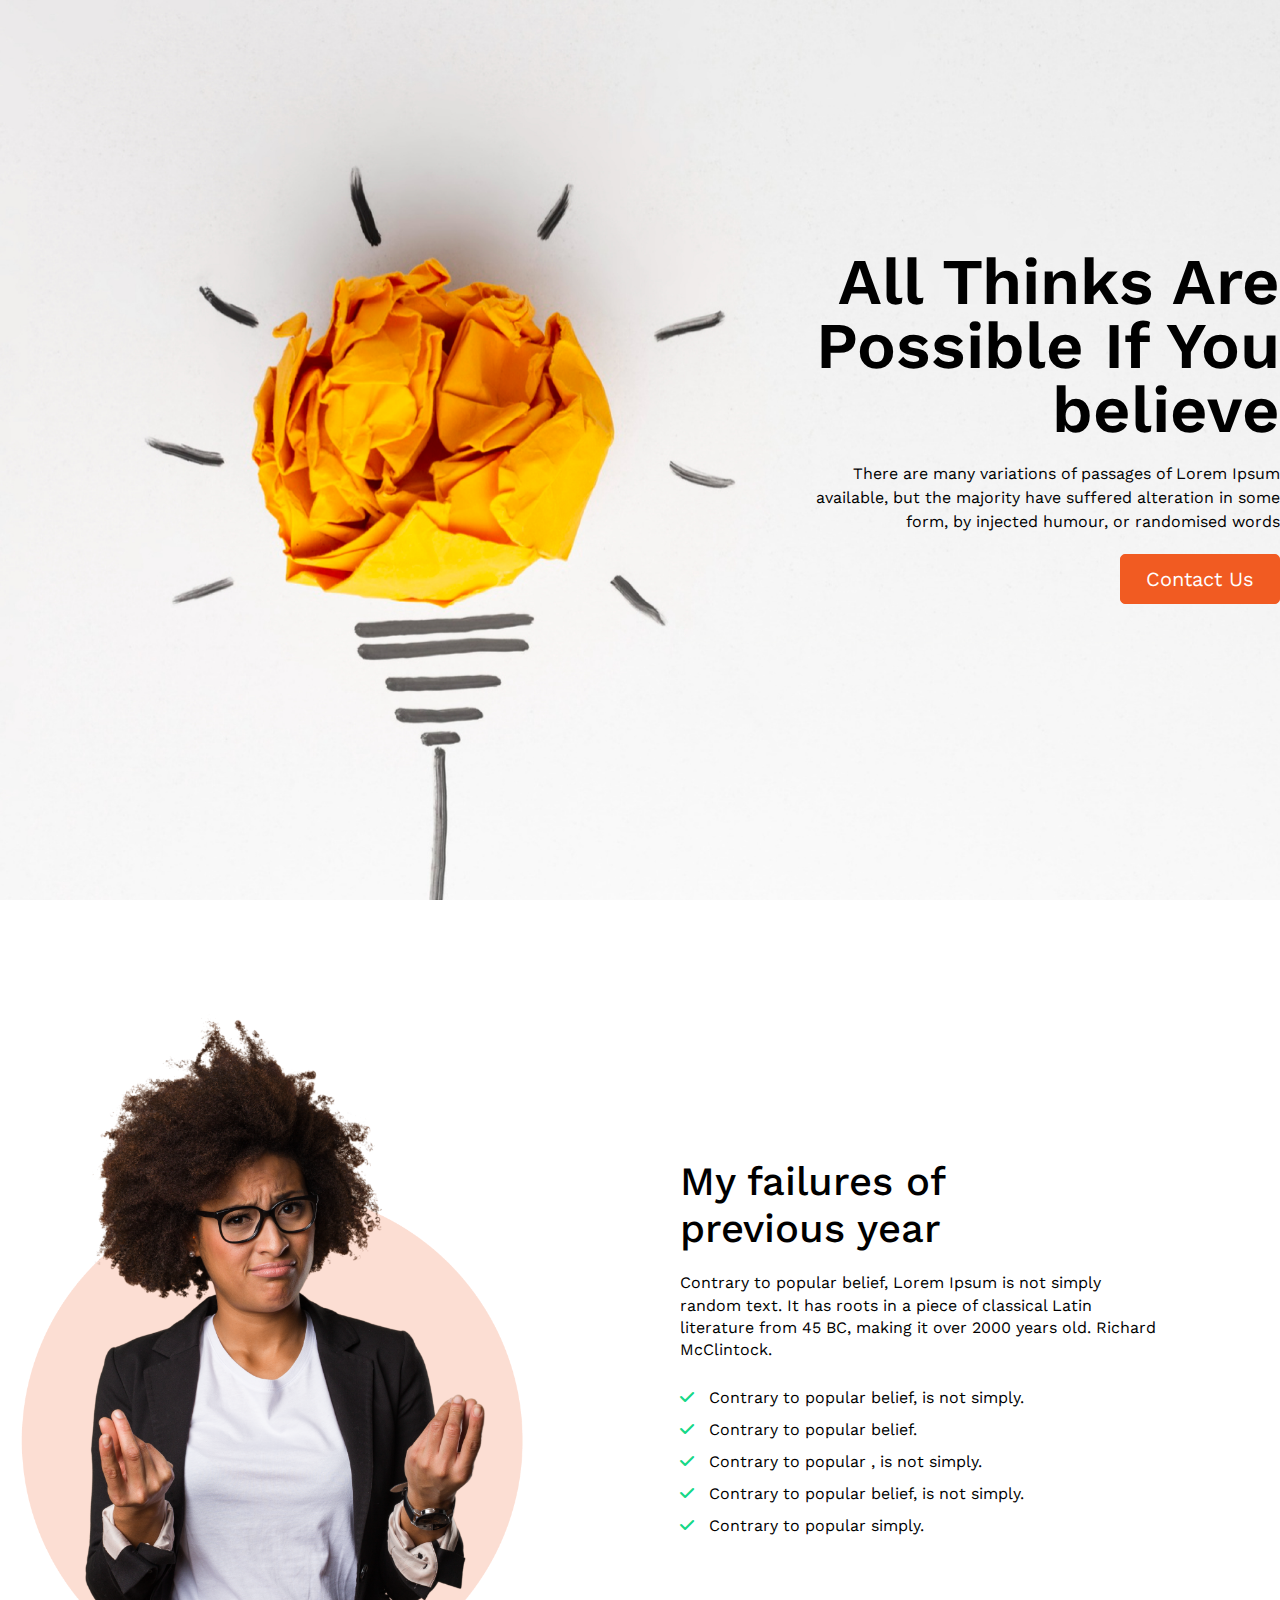
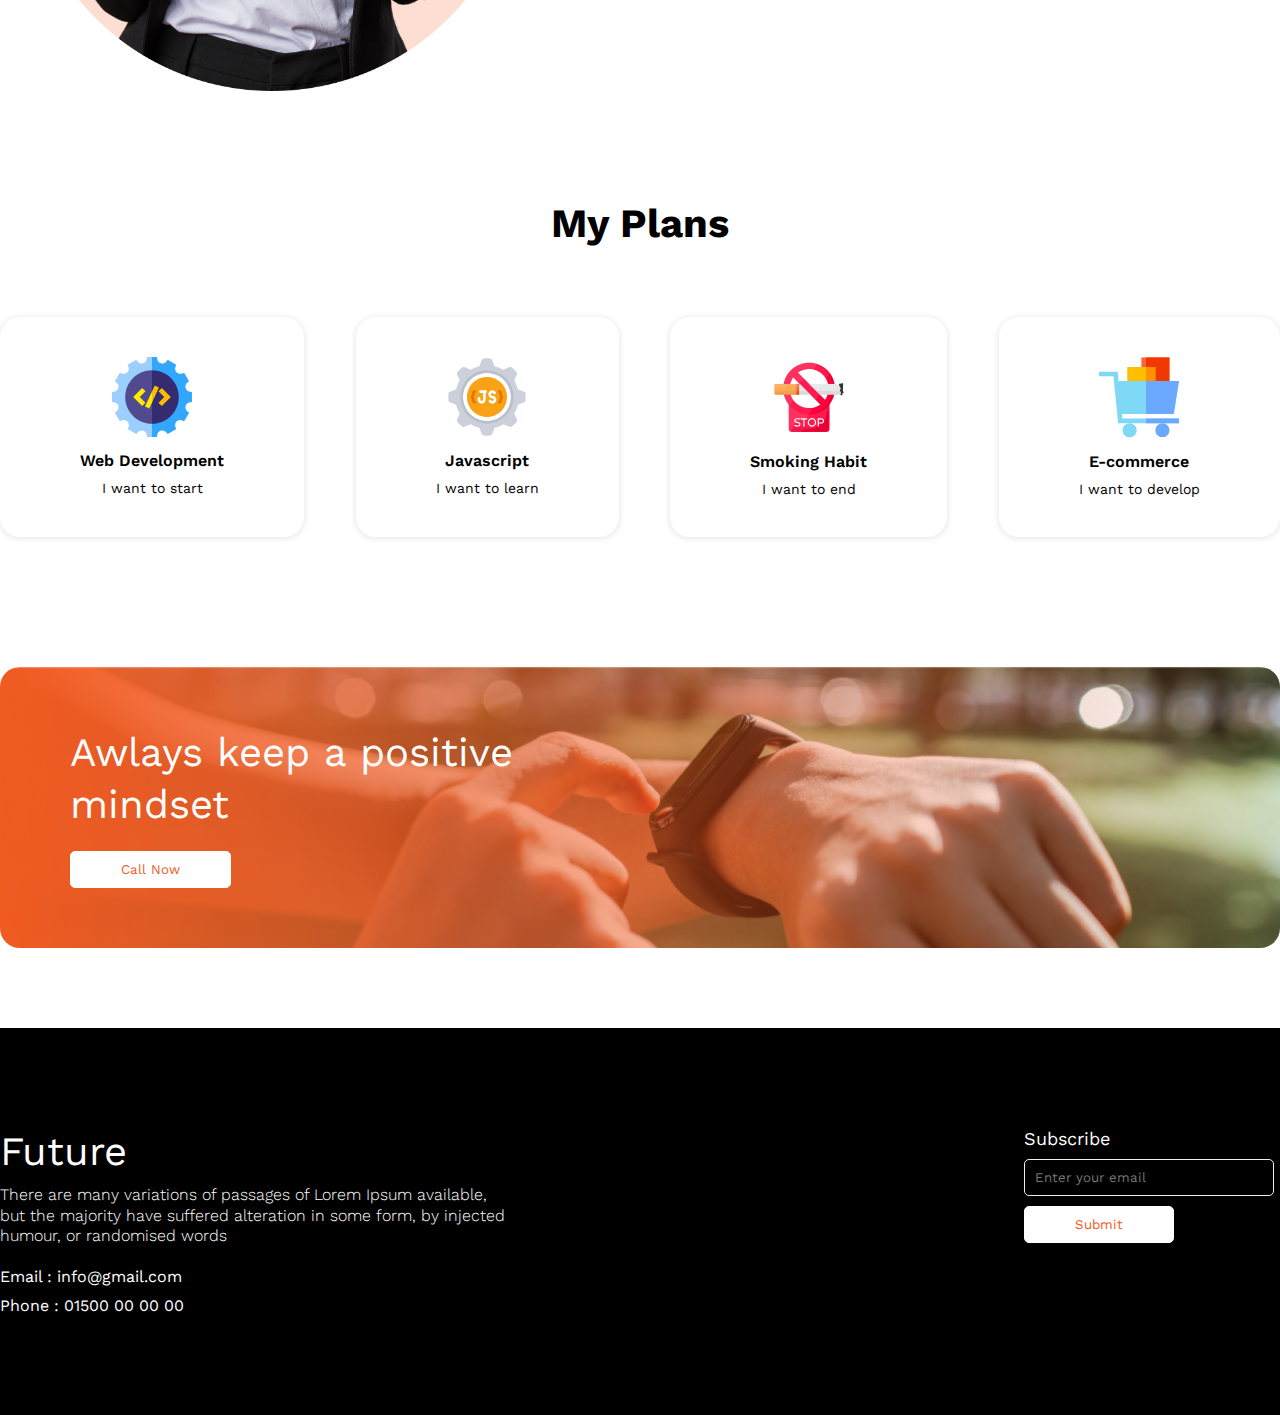
<file: index.html>
<!DOCTYPE html>
<html lang="en">
  <head>
    <meta charset="UTF-8" />
    <meta name="viewport" content="width=device-width, initial-scale=1.0" />
    <title>Module 5 Task</title>
    <!-- Google Font -->
    <link rel="preconnect" href="https://fonts.googleapis.com" />
    <link rel="preconnect" href="https://fonts.gstatic.com" crossorigin />
    <link
      href="https://fonts.googleapis.com/css2?family=Work+Sans:ital,wght@0,100..900;1,100..900&display=swap"
      rel="stylesheet"
    />
    <!-- Font Awesome -->
    <link
      rel="stylesheet"
      href="https://cdnjs.cloudflare.com/ajax/libs/font-awesome/6.5.1/css/all.min.css"
    />
    <!-- Main CSS -->
    <link rel="stylesheet" href="css/style.css" />
  </head>
  <body>
    <!-- Banner Section -->
    <section class="banner">
      <div class="container">
        <div class="content-box">
          <h1 class="banner-title">
            All Thinks Are<br />
            Possible If You<br />
            believe
          </h1>
          <p class="banner-description">
            There are many variations of passages of Lorem Ipsum <br />
            available, but the majority have suffered alteration in some<br />
            form, by injected humour, or randomised words
          </p>
          <button class="btn-primary">Contact Us</button>
        </div>
      </div>
    </section>
    <!-- My failures Section -->
    <section>
      <div class="container">
        <div class="section-info">
          <div class="left-content">
            <img src="img/girl.png" alt="" />
          </div>
          <div class="right-content">
            <div class="failures-title">My failures of previous year</div>
            <div class="failures-description">
              Contrary to popular belief, Lorem Ipsum is not simply random text.
              It has roots in a piece of classical Latin literature from 45 BC,
              making it over 2000 years old. Richard McClintock.
            </div>
            <ul>
              <li>
                <i class="fa-solid fa-check"></i>
                Contrary to popular belief, is not simply.
              </li>
              <li>
                <i class="fa-solid fa-check"></i>
                Contrary to popular belief.
              </li>
              <li>
                <i class="fa-solid fa-check"></i>
                Contrary to popular , is not simply.
              </li>
              <li>
                <i class="fa-solid fa-check"></i>
                Contrary to popular belief, is not simply.
              </li>
              <li>
                <i class="fa-solid fa-check"></i>
                Contrary to popular simply.
              </li>
            </ul>
          </div>
        </div>
      </div>
    </section>
    <!-- My plans Section -->
    <section>
      <div class="container">
        <h2 class="plans-title">My Plans</h2>
        <div class="box-info">
          <!-- icon box -->
          <div class="box-1">
            <div class="plan-icon">
              <img src="icon/develop.svg" alt="" />
            </div>
            <div class="plan-title">Web Development</div>
            <div class="plan-description">I want to start</div>
          </div>
          <div class="box-2">
            <div class="plan-icon">
              <img src="icon/javascript.svg" alt="" />
            </div>
            <div class="plan-title">Javascript</div>
            <div class="plan-description">I want to learn</div>
          </div>
          <div class="box-3">
            <div class="plan-icon">
              <img src="icon/stop.svg" alt="" />
            </div>
            <div class="plan-title">Smoking Habit</div>
            <div class="plan-description">I want to end</div>
          </div>
          <div class="box-4">
            <div class="plan-icon">
              <img src="icon/cart.svg" alt="" />
            </div>
            <div class="plan-title">E-commerce</div>
            <div class="plan-description">I want to develop</div>
          </div>
        </div>
      </div>
    </section>
    <!-- Call To Action Section -->
    <section>
      <div class="container">
        <div class="call-to-action">
          <h2 class="call-text">Awlays keep a positive mindset</h2>
          <button class="call-button">Call Now</button>
        </div>
      </div>
    </section>
    <!-- Footer Section -->
    <footer>
      <div class="container">
        <div class="footer-main">
          <div class="footer-left">
            <h2 class="footer-logo">Future</h2>
            <p class="footer-desctiption">
              There are many variations of passages of Lorem Ipsum available,
              but the majority have suffered alteration in some form, by
              injected humour, or randomised words
            </p>
            <h6 class="footer-email">Email : info@gmail.com</h6>
            <h6 class="footer-phone">Phone : 01500 00 00 00</h6>
          </div>
          <div class="footer-right">
            <h3 class="footer-right-title">Subscribe</h3>
            <form action="">
              <input
                type="email"
                name=""
                id=""
                placeholder="Enter your email"
              />
              <input type="button" value="Submit" class="call-button" />
            </form>
          </div>
        </div>
      </div>
    </footer>
  </body>
</html>
</file>
<file: css/style.css>
/* Global CSS */
* {
  margin: 0px;
  padding: 0px;
  box-sizing: border-box;
  font-family: "work sans";
}

body {
  background-color: #fff;
}

.container {
  max-width: 1280px;
  margin: auto;
}

.btn-primary {
  padding: 12px 25px;
  background-color: #f15b22;
  border: 1px solid #f15b22;
  border-radius: 5px;
  color: #fff;
  font-size: 20px;
  transition: 0.5s;
}

.btn-primary:hover {
  background-color: #efefef;
  color: #f15b22;
  transition: 0.5s;
}

/* Banner CSS */
.banner {
  background: url("../img/Banner.png");
  background-repeat: no-repeat;
  background-size: cover;
}
.content-box {
  text-align: right;
  height: 100vh;
  padding-top: 250px;
}
.banner-title {
  font-size: 65px;
  font-weight: 600;
  line-height: 4rem;
}
.banner-description {
  font-size: 16px;
  font-weight: 400;
  line-height: 1.5rem;
  margin: 20px 0px;
}

/* My failures CSS */
.section-info {
  display: flex;
  height: 100vh;
  gap: 80px;
}
.left-content img {
  width: 90%;
}

.left-content {
  margin: auto;
  width: 50%;
}
.right-content {
  margin: auto;
  width: 50%;
}
.failures-title {
  font-size: 40px;
  font-weight: 500;
  width: 50%;
}
.failures-description {
  font-size: 16px;
  font-weight: 400;
  line-height: 1.4em;
  width: 80%;
  margin: 20px 0px;
}
.right-content ul {
  list-style: none;
  margin-left: 0px;
}
.right-content ul li {
  font-size: 16px;
  font-weight: 400;
  line-height: 2em;
}

ul li i {
  margin-right: 10px;
  color: #16d887;
}

/* My Plans CSS */
.plans-title {
  text-align: center;
  padding-bottom: 20px;
  font-size: 40px;
}

.box-info {
  display: flex;
  gap: 2em;
  justify-content: space-between;
  padding: 50px 0px;
  text-align: center;
}
.box-1,
.box-2,
.box-3,
.box-4 {
  background-color: #fff;
  padding: 40px 80px;
  border-radius: 20px;
  box-shadow: 0px 1px 5px 2px #eee;
}
.plan-icon img {
  width: 80px;
}

.plan-title {
  font-size: 16px;
  font-weight: 600;
  padding: 10px 0px;
}

.plan-description {
  font-size: 14px;
  font-weight: 400;
}

/* Call To Action CSS */
.call-to-action {
  background: url("../img/call\ to\ action.png");
  background-repeat: no-repeat;
  background-size: cover;
  padding: 60px 70px;
  margin: 80px 0px;
  border-radius: 20px;
}
.call-text {
  font-size: 40px;
  color: #fff;
  font-weight: 400;
  width: 50%;
  line-height: 1.3em;
  margin-bottom: 20px;
}

.call-button {
  padding: 10px 50px;
  border: 1px solid #fff;
  border-radius: 5px;
  background: #fff;
  color: #f15b22;
  transition: 0.5s;
}

.call-button:hover {
  background: #ffffff00;
  border: 1px solid #fff;
  color: #fff;
  transition: 0.5s;
}

/* Footer CSS */
footer {
  padding: 100px 0px;
  background-color: #000;
  color: #fff;
}
.footer-main {
  display: flex;
}
.footer-logo {
  font-size: 40px;
  margin-bottom: 10px;
  font-weight: 400;
}
.footer-left {
  width: 80%;
}
p.footer-desctiption {
  width: 50%;
  line-height: 1.3rem;
  font-weight: 300;
  margin-bottom: 20px;
}
h6.footer-email {
  font-weight: 400;
  font-size: 16px;
  margin-bottom: 10px;
}
h6.footer-phone {
  font-weight: 400;
  font-size: 16px;
}
.footer-right {
  width: 10%;
}
h3.footer-right-title {
  font-size: 18px;
  font-weight: 400;
  margin-bottom: 10px;
}
input[type="email"] {
  padding: 10px;
  width: 195%;
  border: 1px solid #eee;
  border-radius: 5px;
  background: #fff0;
  color: #fff;
  margin-bottom: 10px;
}
</file>
